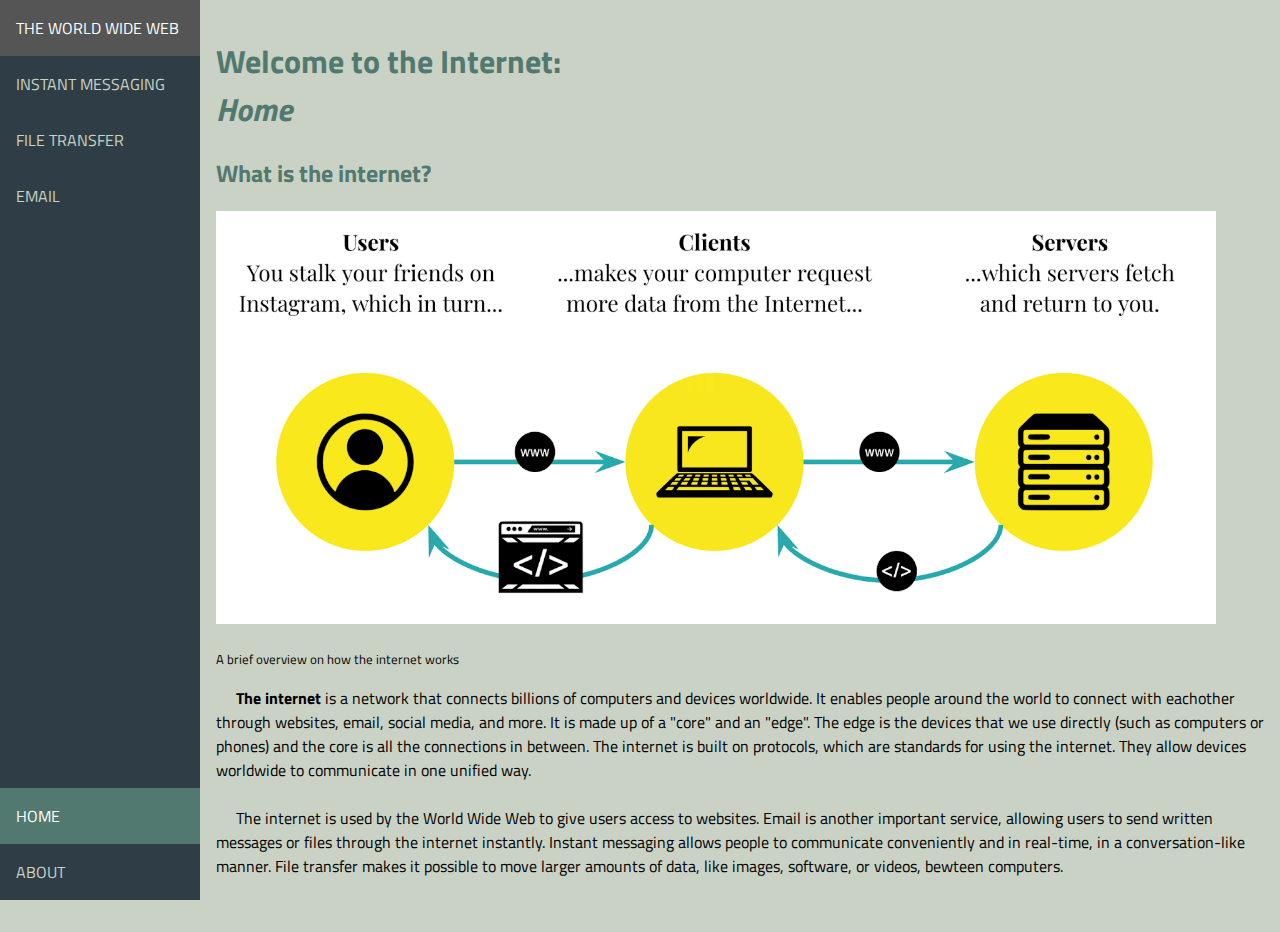
<file: welcome_to_the_internet/index.html>
<!DOCTYPE html>
<html lang="en">
    <head>
        <meta charset="utf-8">
        <meta http-equiv="X-UA-Compatible" content="IE=edge">
        <title>Welcome to the Internet</title>
        <meta name="description" content="">
        <meta name="viewport" content="width=device-width, initial-scale=1">
        <link rel="stylesheet" href="css/style.css">
        <link rel="icon" type="image/x-icon" href="images/favicon.png">    
    </head>
    <body>        
        <nav id="sideNav" class="sidenav">
            <a href="world_wide_web.html">The World Wide Web</a>
            <a href="instant_messaging.html">Instant Messaging</a>
            <a href="file_transfer.html">File Transfer</a>
            <a href="email.html">Email</a>
            <div class="bottom">
                <a href="index.html" class="active">Home</a>
                <a href="about.html" class=>About</a>
                <a href="http://chihuahuaspin.com" target="_blank" id="secret">Secret Website >:D</a>            
            </div>
        </nav>

        <main>
            <header>
                <h1>Welcome to the Internet: <br><span><i>Home</i></span></h1>
            </header>
            <section>
                <h2>What is the internet?</h2>
                <img src="images/internet.png" width="1000px" alt="The Internet">
            <p><small>A brief overview on how the internet works</small></p>
                &emsp; <b>The internet</b> is a network that connects billions of computers and devices worldwide. It enables people around the world to connect with eachother through websites, email, social media, and more. It is made up of a "core" and an "edge". The edge is the devices that we use directly (such as computers or phones) and the core is all the connections in between. The internet is built on protocols, which are standards for using the internet. They allow devices worldwide to communicate in one unified way.    
                <br><br> &emsp; The internet is used by the World Wide Web to give users access to websites. Email is another important service, allowing users to send written messages or files through the internet instantly. Instant messaging allows people to communicate conveniently and in real-time, in a conversation-like manner. File transfer makes it possible to move larger amounts of data, like images, software, or videos, bewteen computers. 
                <br><br>
            </section>
        </main>
        
        <script src="js/script.js" defer></script>
    </body>
</html>
</file>
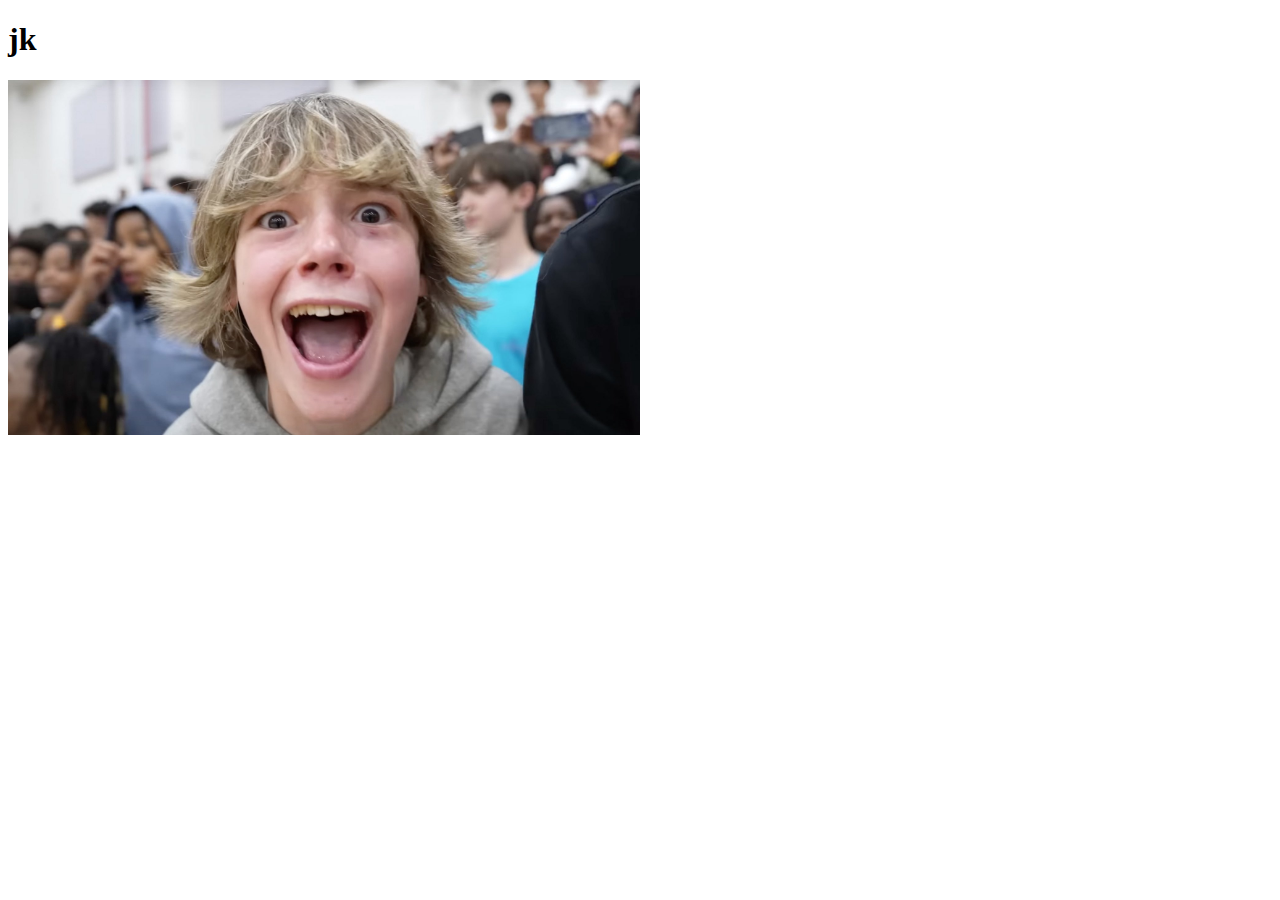
<file: btsn_page/six-seven.html>
<!DOCTYPE html>
<!--[if lt IE 7]>      <html class="no-js lt-ie9 lt-ie8 lt-ie7"> <![endif]-->
<!--[if IE 7]>         <html class="no-js lt-ie9 lt-ie8"> <![endif]-->
<!--[if IE 8]>         <html class="no-js lt-ie9"> <![endif]-->
<!--[if gt IE 8]>      <html class="no-js"> <!--<![endif]-->
<html>
    <head>
        <meta charset="utf-8">
        <meta http-equiv="X-UA-Compatible" content="IE=edge">
        <title></title>
        <meta name="description" content="">
        <meta name="viewport" content="width=device-width, initial-scale=1">
        <link rel="stylesheet" href="">
    </head>
    <body>
        <h1>jk</h1>
        <img src="images/six-seven.jpg" alt="six-seven" style="max-width: 50%; height: auto;">
        
        <script src="" async defer></script>
    </body>
</html>
</file>
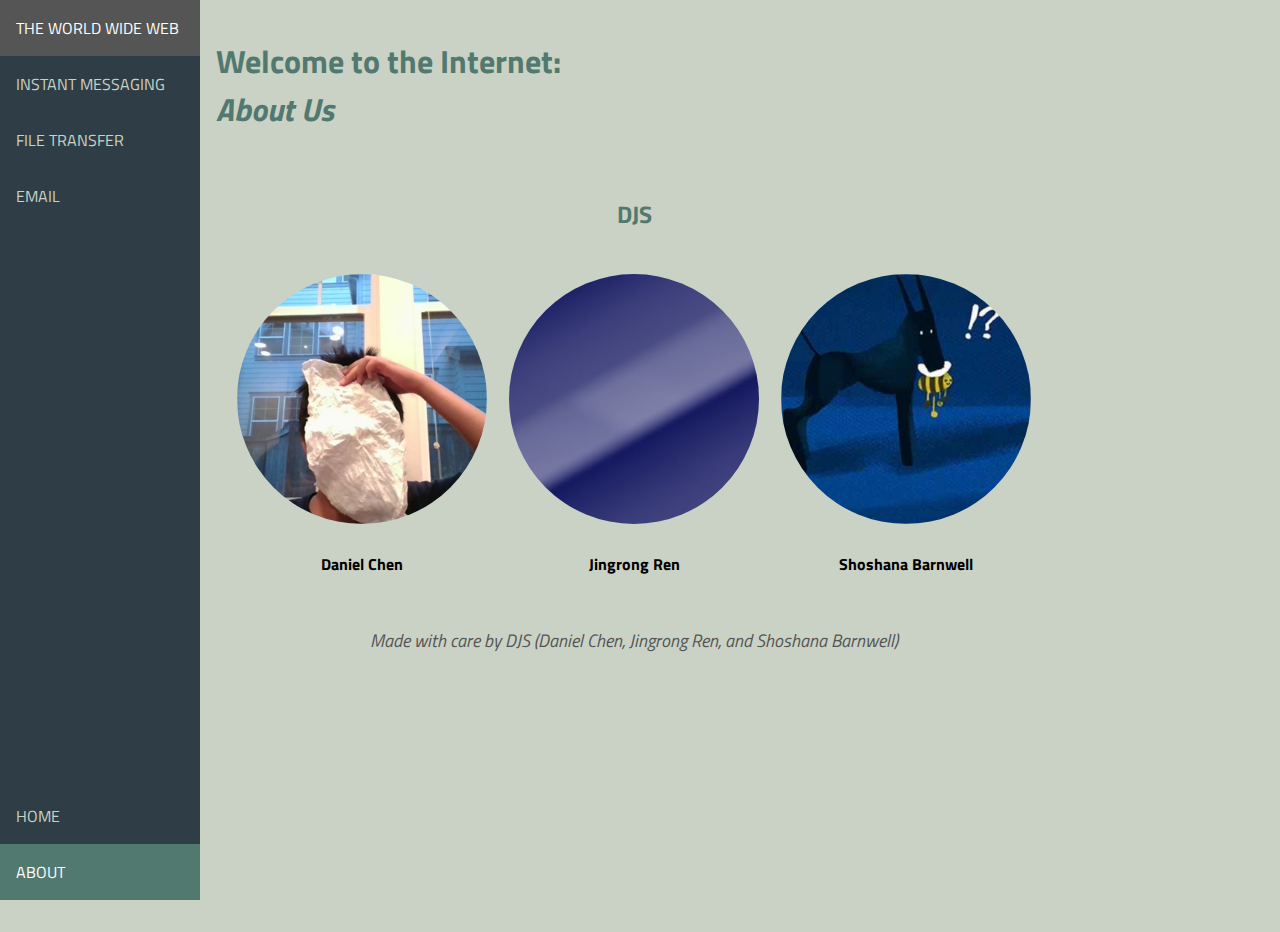
<file: welcome_to_the_internet/about.html>
<!DOCTYPE html>
<html lang="en">
    <head>
        <meta charset="utf-8">
        <meta http-equiv="X-UA-Compatible" content="IE=edge">
        <title>Welcome to the Internet</title>
        <meta name="description" content="">
        <meta name="viewport" content="width=device-width, initial-scale=1">
        <link rel="stylesheet" href="css/style.css">
        <link rel="icon" type="image/x-icon" href="images/favicon.png">    
    </head>
    <body class="about">        
        <nav id="sideNav" class="sidenav">
            <a href="world_wide_web.html">The World Wide Web</a>
            <a href="instant_messaging.html">Instant Messaging</a>
            <a href="file_transfer.html">File Transfer</a>
            <a href="email.html">Email</a>
            <div class="bottom">
                <a href="index.html">Home</a>
                <a href="about.html" class="active">About</a>
                <a href="http://chihuahuaspin.com" id="secret" target="_blank">Secret Website >:D</a>
            </div>
        </nav>

        <main>
            <header>
                <h1>Welcome to the Internet: <br><i>About Us</i></h1>
            </header>
            <section>
                <table style="border-spacing:20px">
                    <tr>
                        <th></th>
                        <th><h2>DJS</h2></th>
                        <th></th>
                    </tr>
                    <tr>
                        <td class="daniel">
                            <a href="email.html">
                                <img src="images/daniel.jpg" width="250px" alt="Daniel Chen" style="border-radius:100%; overflow:hidden">
                            </a>
                        </td>
                        <td class="jingrong">
                            <a href="instant_messaging.html">
                                <img src="images/jingrong.jpg" width="250px" alt="Jingrong Ren" style="border-radius:100%; overflow:hidden">
                            </a>
                        </td>
                        <td class="shoshana">
                            <a href="world_wide_web.html">
                                <img src="images/shoshana.png" width="250px" alt="Shoshana Barnwell" style="border-radius:100%; overflow:hidden">
                            </a>
                        </td>
                    </tr>
                    <tr style="text-align:center">
                        <td><strong>Daniel Chen</strong></td>
                        <td><strong>Jingrong Ren</strong></td>
                        <td><strong>Shoshana Barnwell</strong></td>
                    </tr>
                </table>
                <p class="credits"> Made with care by DJS (Daniel Chen, Jingrong Ren, and Shoshana Barnwell)</p>
            </section>
        </main>
        
        <script src="js/script.js" defer></script>
    </body>
</html>
</file>
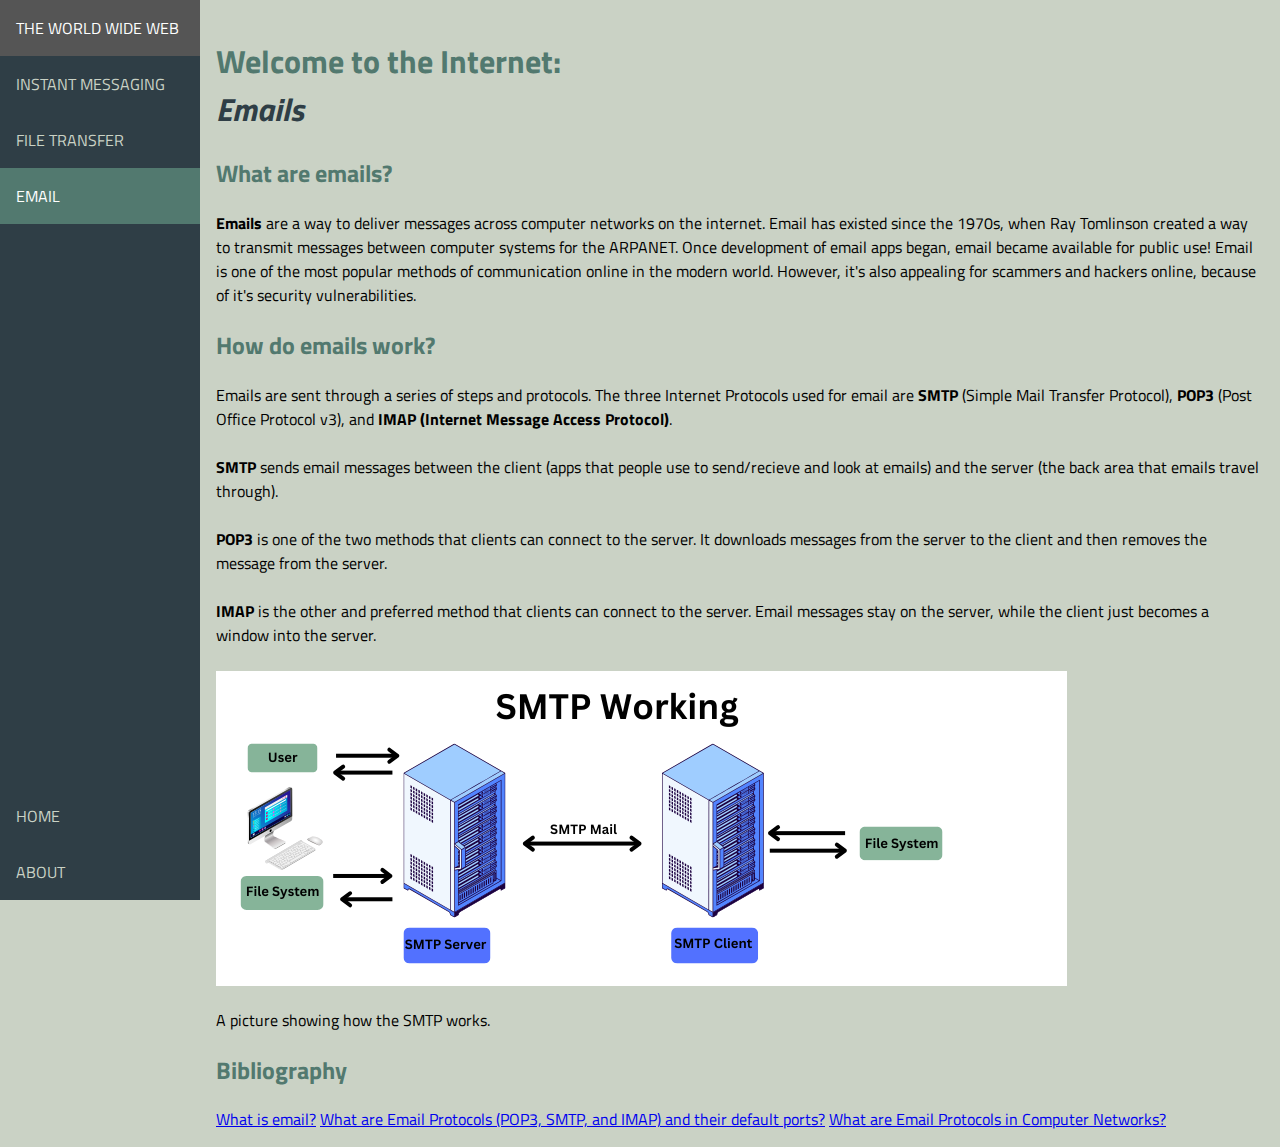
<file: welcome_to_the_internet/email.html>
<!DOCTYPE html>
<html>
    <head>
        <meta charset="utf-8">
        <meta http-equiv="X-UA-Compatible" content="IE=edge">
        <title>WTI | Email</title>
        <meta name="description" content="">
        <meta name="viewport" content="width=device-width, initial-scale=1">
        <link rel="stylesheet" href="css/style.css">
        <link rel="icon" type="image/x-icon" href="images/favicon.png">
    </head>
    <body class="email">
        <nav id="sideNav" class="sidenav">
            <a href="world_wide_web.html">The World Wide Web</a>
            <a href="instant_messaging.html">Instant Messaging</a>
            <a href="file_transfer.html">File Transfer</a>
            <a href="email.html" class="active">Email</a>
            <div class="bottom">
                <a href="index.html">Home</a>
                <a href="about.html">About</a>
                <a href="http://chihuahuaspin.com" id="secret" target="_blank">Secret Website >:D</a>
            </div>
        </nav>

        <main>
            <section class="header">
                <h1>Welcome to the Internet: <br> <span><i>Emails</i></span></h1>
            </section>
            <section>
                <h2>What are emails?</h2>
                <b>Emails</b> are a way to deliver messages across computer networks on the internet. Email has existed since the 1970s, when Ray Tomlinson created a way to transmit messages between computer systems for the ARPANET. Once development of email apps began, email became available for public use! Email is one of the most popular methods of communication online in the modern world. However, it's also appealing for scammers and hackers online, because of it's security vulnerabilities.
            </section>
            <section>
                <h2>How do emails work?</h2>
                Emails are sent through a series of steps and protocols. The three Internet Protocols used for email are <b>SMTP</b> (Simple Mail Transfer Protocol), <b>POP3</b> (Post Office Protocol v3), and <b>IMAP (Internet Message Access Protocol)</b>.
                <br><br>
                <b>SMTP</b> sends email messages between the client (apps that people use to send/recieve and look at emails) and the server (the back area that emails travel through).
                <br><br>
                <b>POP3</b> is one of the two methods that clients can connect to the server. It downloads messages from the server to the client and then removes the message from the server.
                <br><br>
                <b>IMAP</b> is the other and preferred method that clients can connect to the server. Email messages stay on the server, while the client just becomes a window into the server.
                <br><br>
            </section>
                <img src="images/emails.png">
                <p>A picture showing how the SMTP works.</p>
            <section>
                <h2>Bibliography</h2>
                <a href="https://www.cloudflare.com/learning/email-security/what-is-email/">What is email?</a>
                <a href="https://www.siteground.com/tutorials/email/protocols-pop3-smtp-imap">What are Email Protocols (POP3, SMTP, and IMAP) and their default ports?</a>
                <a href="https://www.uninets.com/blog/email-protocols">What are Email Protocols in Computer Networks?</a>
            </section>
        </main>

        
        <script src="js/script.js" defer></script>
    </body>
</html>
</file>
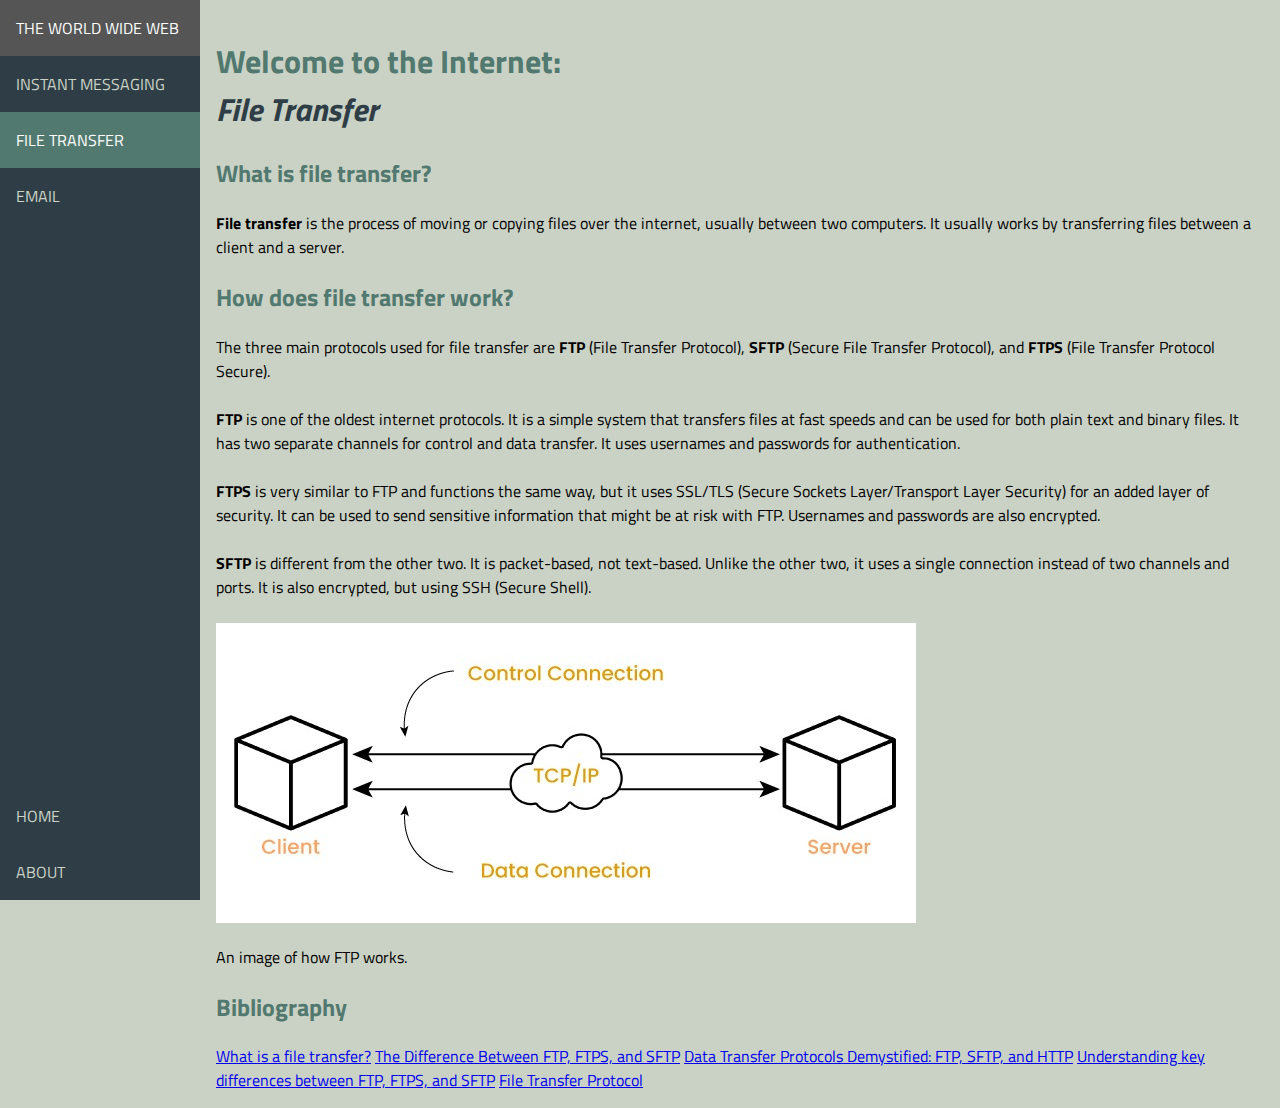
<file: welcome_to_the_internet/file_transfer.html>
<!DOCTYPE html>
<html>
    <head>
        <meta charset="utf-8">
        <meta http-equiv="X-UA-Compatible" content="IE=edge">
        <title>WTI | File Transfer</title>
        <meta name="description" content="">
        <meta name="viewport" content="width=device-width, initial-scale=1">
        <link rel="stylesheet" href="css/style.css">
        <link rel="icon" type="image/x-icon" href="images/favicon.png">    
    </head>
    <body class="file_transfer">
        <nav id="sideNav" class="sidenav">
             <a href="world_wide_web.html">The World Wide Web</a>
            <a href="instant_messaging.html">Instant Messaging</a>
            <a href="file_transfer.html" class="active">File Transfer</a>
            <a href="email.html">Email</a>
            <div class="bottom">
                <a href="index.html">Home</a>
                <a href="about.html">About</a>
                <a href="http://chihuahuaspin.com" id="secret" target="_blank">Secret Website >:D</a>                
            </div>
        </nav>
        <main>
            <section class="header">
                <h1>Welcome to the Internet: <br> <span><i>File Transfer</i></span></h1>
            </section>
            <section>
                <h2>What is file transfer?</h2>
                <p><b>File transfer</b> is the process of moving or copying files over the internet, usually between two computers. It usually works by transferring files between a client and a server.</p>
            </section>
            <section>
                <h2>How does file transfer work?</h2>
                The three main protocols used for file transfer are <b>FTP</b> (File Transfer Protocol), <b>SFTP</b> (Secure File Transfer Protocol), and <b>FTPS</b> (File Transfer Protocol Secure).
                <br><br>
                <b>FTP</b> is one of the oldest internet protocols. It is a simple system that transfers files at fast speeds and can be used for both plain text and binary files. It has two separate channels for control and data transfer. It uses usernames and passwords for authentication.
                <br><br>
                <b>FTPS</b> is very similar to FTP and functions the same way, but it uses SSL/TLS (Secure Sockets Layer/Transport Layer Security) for an added layer of security. It can be used to send sensitive information that might be at risk with FTP. Usernames and passwords are also encrypted.
                <br><br>
                <b>SFTP</b> is different from the other two. It is packet-based, not text-based. Unlike the other two, it uses a single connection instead of two channels and ports. It is also encrypted, but using SSH (Secure Shell).
                <br><br>
                <img src="images/ftp.png">
                <p>An image of how FTP works.</p>
            </section>
            <section>
                <h2>Bibliography</h2>
                <a href="https://www.ibm.com/think/topics/file-transfer" target="_blank">What is a file transfer?</a>
		        <a href="https://www.exavault.com/blog/difference-between-ftp-ftps-and-sftp" target="_blank">The Difference Between FTP, FTPS, and SFTP</a>
		        <a href="https://pacgenesis.com/data-transfer-protocols-demystified-ftp-sftp-and-http/" target="_blank">Data Transfer Protocols Demystified: FTP, SFTP, and HTTP</a>
		        <a href="https://www.jscape.com/blog/understanding-key-differences-between-ftp-ftps-and-sftp" target="_blank">Understanding key differences between FTP, FTPS, and SFTP</a>
                <a href="https://www.ebsco.com/research-starters/computer-science/file-transfer-protocol" target="_blank">File Transfer Protocol</a>
            </section>
        </main>
        <script src="js/script.js" defer></script>
    </body>
</html>
</file>
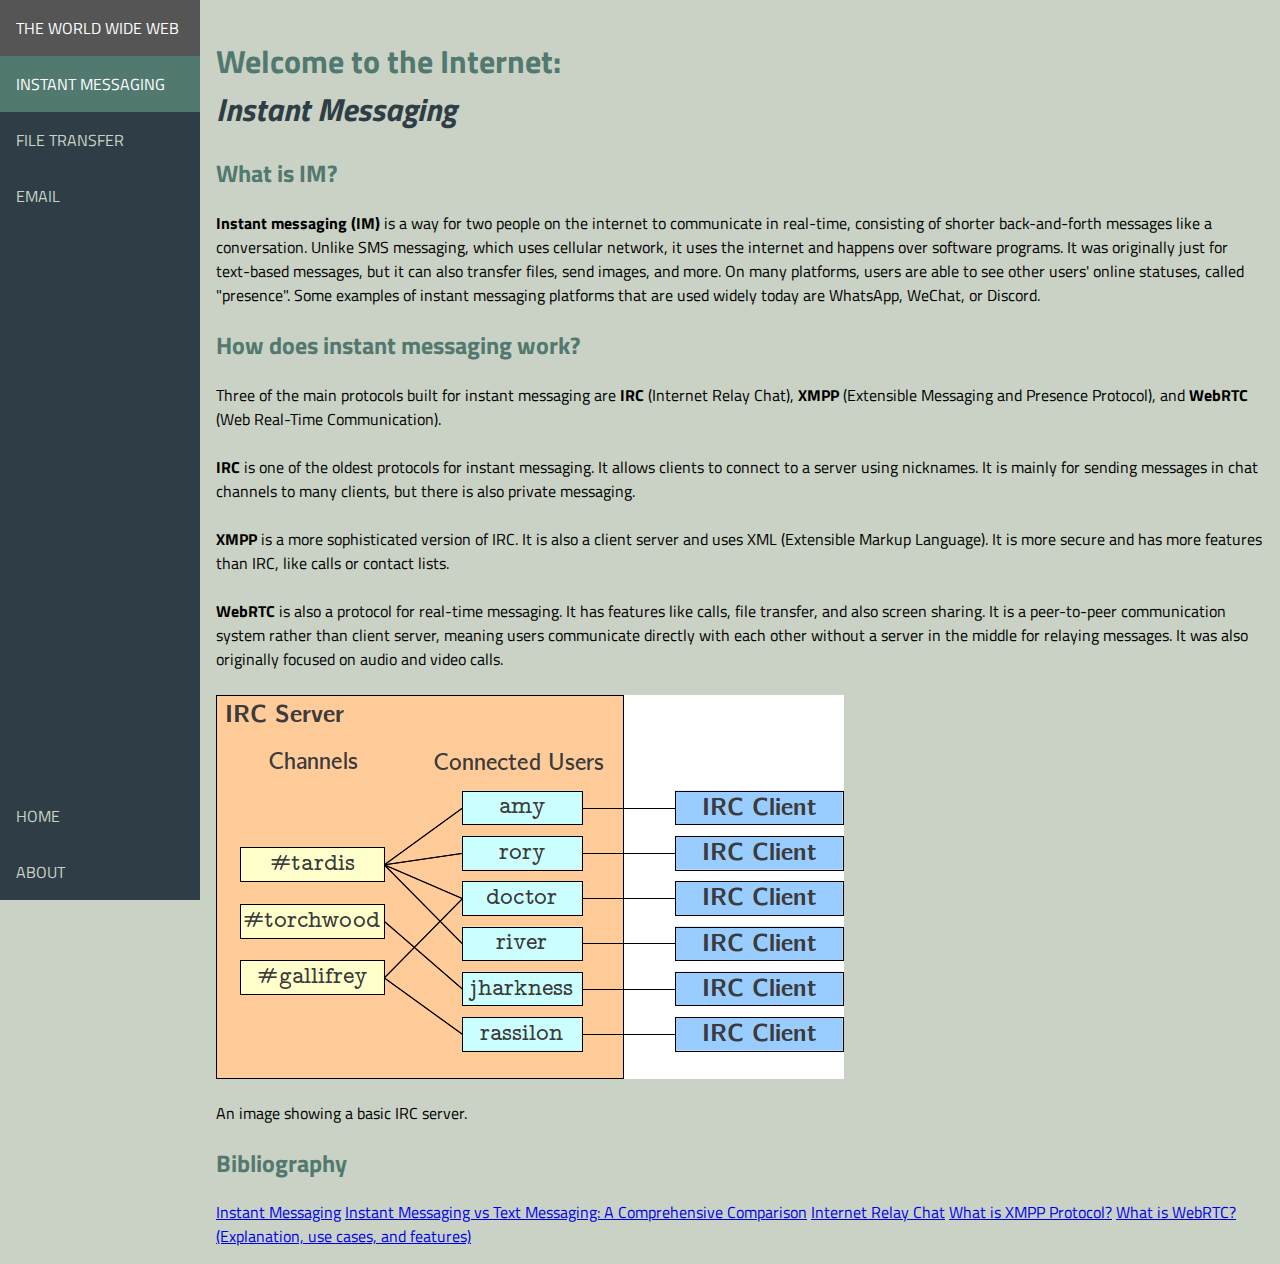
<file: welcome_to_the_internet/instant_messaging.html>
<!DOCTYPE html>
<html lang="en">
    <head>
        <meta charset="utf-8">
        <meta http-equiv="X-UA-Compatible" content="IE=edge">
        <title>WTI | Instant Messaging</title>
        <meta name="description" content="">
        <meta name="viewport" content="width=device-width, initial-scale=1">
        <link rel="stylesheet" href="css/style.css">
        <link rel="icon" type="image/x-icon" href="images/favicon.png">    
    </head>
    <body class="instant_messaging">
        <nav id="sideNav" class="sidenav">
            <a href="world_wide_web.html">The World Wide Web</a>
            <a href="instant_messaging.html" class="active">Instant Messaging</a>
            <a href="file_transfer.html">File Transfer</a>
            <a href="email.html">Email</a>
            <div class="bottom">
                <a href="index.html">Home</a>
                <a href="about.html">About</a>
                <a href="http://chihuahuaspin.com" target="_blank" id="secret">Secret Website >:D</a>                
            </div>
        </nav>
        <main>
            <section class="header">
                <h1>Welcome to the Internet: <br> <span><i>Instant Messaging</i></span></h1>
            </section>
            <section>
                <h2>What is IM?</h2>
                <b>Instant messaging (IM)</b> is a way for two people on the internet to communicate in real-time, consisting of shorter back-and-forth messages like a conversation. 
                Unlike SMS messaging, which uses cellular network, it uses the internet and happens over software programs.
                It was originally just for text-based messages, but it can also transfer files, send images, and more.
                On many platforms, users are able to see other users' online statuses, called "presence". Some examples of instant messaging platforms that are used widely today are WhatsApp, WeChat, or Discord.
            </section>
            <section>    
                <h2>How does instant messaging work?</h2>
                Three of the main protocols built for instant messaging are <b>IRC</b> (Internet Relay Chat), <b>XMPP</b> (Extensible Messaging and Presence Protocol), and <b>WebRTC</b> (Web Real-Time Communication).
                <br><br>
                <b>IRC</b> is one of the oldest protocols for instant messaging. It allows clients to connect to a server using nicknames.
                It is mainly for sending messages in chat channels to many clients, but there is also private messaging.
                <br><br>
                <b>XMPP</b> is a more sophisticated version of IRC. It is also a client server and uses XML (Extensible Markup Language).
                It is more secure and has more features than IRC, like calls or contact lists.
                <br><br>
                <b>WebRTC</b> is also a protocol for real-time messaging. It has features like calls, file transfer, and also screen sharing.
                It is a peer-to-peer communication system rather than client server, meaning users communicate directly with each other without a server in the middle for relaying messages.
                It was also originally focused on audio and video calls.
                <br><br>
            </section>
                <img src="images/Basic IRC architecture.png">
                <p>An image showing a basic IRC server.</p>
            <section>
                <h2>Bibliography</h2>
                <a href="https://www.techtarget.com/searchunifiedcommunications/definition/instant-messaging" target="_blank">Instant Messaging</a>
                <a href="https://www.brosix.com/blog/instant-messaging-vs-text-messaging/" target="_blank">Instant Messaging vs Text Messaging: A Comprehensive Comparison</a>
                <a href="http://chi.cs.uchicago.edu/chirc/irc.html" target="_blank">Internet Relay Chat</a>
                <a href="https://www.pubnub.com/guides/xmpp/" target="_blank">What is XMPP Protocol?</a>
                <a href="https://ably.com/blog/what-is-webrtc" target="_blank" alt="example IRC server">What is WebRTC? (Explanation, use cases, and features)</a>
            </section>
        </main>
        <script src="js/script.js" defer></script>
    </body>
</html>
</file>
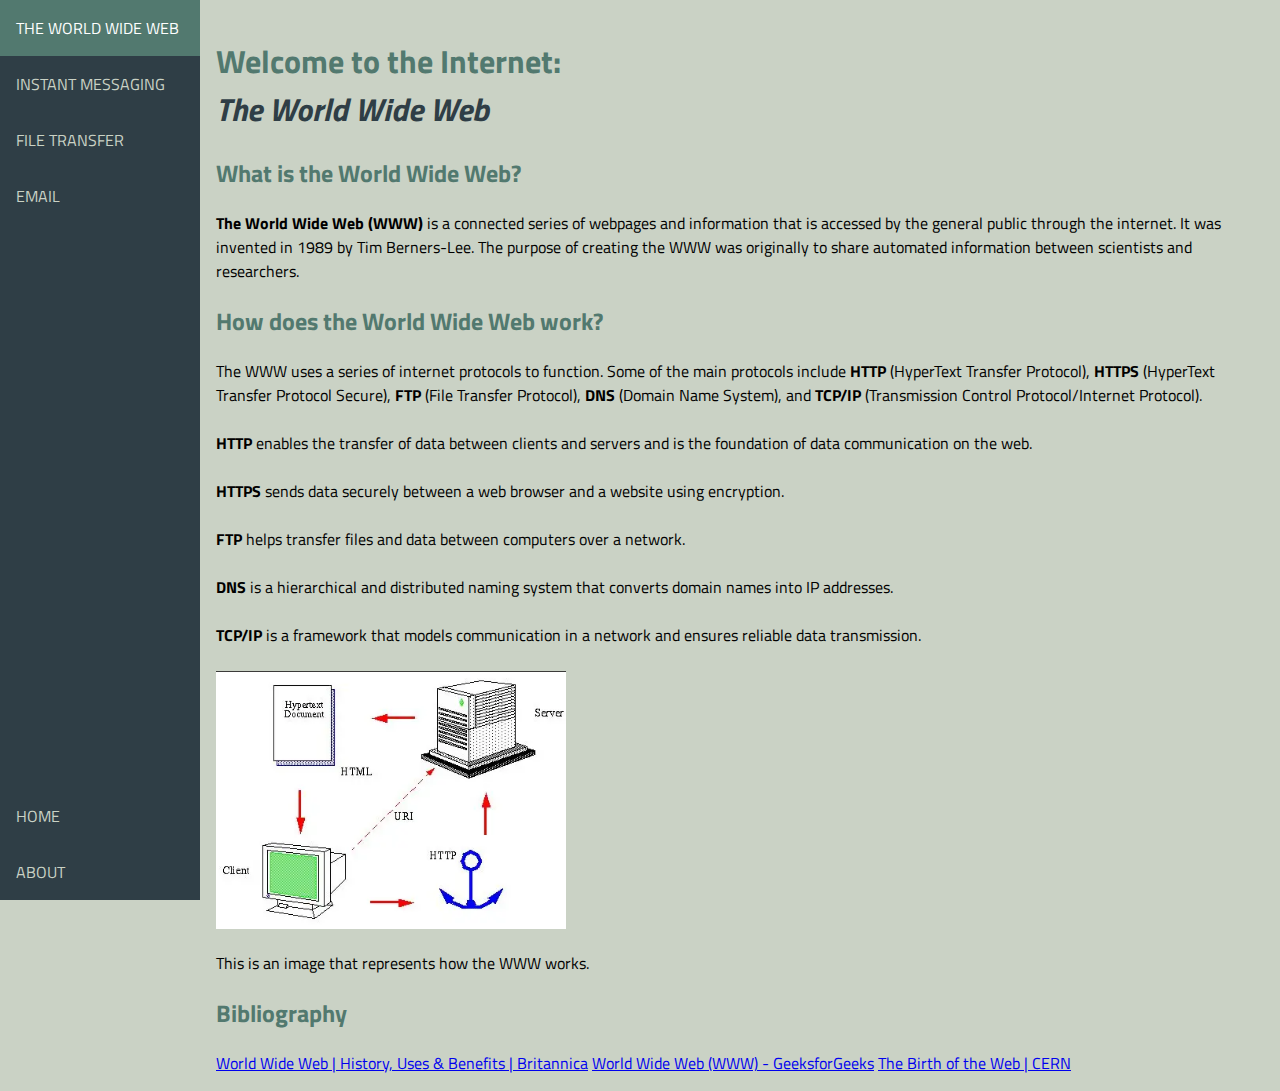
<file: welcome_to_the_internet/world_wide_web.html>
<!DOCTYPE html>
<html lang="en">
    <head>
        <meta charset="utf-8">
        <meta http-equiv="X-UA-Compatible" content="IE=edge">
        <title>WTI | The World Wide Web</title>
        <meta name="description" content="">
        <meta name="viewport" content="width=device-width, initial-scale=1">
        <link rel="stylesheet" href="css/style.css">
        <link rel="icon" type="image/x-icon" href="images/favicon.png">
    </head>
    <body class="world_wide_web">
        <nav id="sideNav" class="sidenav">
            <a href="world_wide_web.html" class="active">The World Wide Web</a>
            <a href="instant_messaging.html">Instant Messaging</a>
            <a href="file_transfer.html">File Transfer</a>
            <a href="email.html">Email</a>
            <div class="bottom">
                <a href="index.html">Home</a>
                <a href="about.html">About</a>
                <a href="http://chihuahuaspin.com" target="_blank" id="secret">Secret Website >:D</a>                
            </div>
        </nav>

        <main>
            <section class="header">
                <h1>Welcome to the Internet: <br> <span><i>The World Wide Web</i></span></h1>
            </section>

            <section>
                <h2>What is the World Wide Web?</h2>
                <b>The World Wide Web (WWW)</b> is a connected series of webpages and information that is accessed by the general public through the internet. 
                It was invented in 1989 by Tim Berners-Lee. The purpose of creating the WWW was originally to share automated information between scientists and researchers.
            </section>

            <section>
                <h2>How does the World Wide Web work?</h2>
                The WWW uses a series of internet protocols to function. Some of the main protocols include <b>HTTP</b> (HyperText Transfer Protocol), <b>HTTPS</b> (HyperText Transfer Protocol Secure), <b>FTP</b> (File Transfer Protocol), <b>DNS</b> (Domain Name System), and <b>TCP/IP</b> (Transmission Control Protocol/Internet Protocol).
                <br><br>
                <b>HTTP</b> enables the transfer of data between clients and servers and is the foundation of data communication on the web.
                <br><br>
                <b>HTTPS</b> sends data securely between a web browser and a website using encryption.
                <br><br>
                <b>FTP</b> helps transfer files and data between computers over a network.
                <br><br>
                <b>DNS</b> is a hierarchical and distributed naming system that converts domain names into IP addresses.
                <br><br>
                <b>TCP/IP</b> is a framework that models communication in a network and ensures reliable data transmission.
                <br><br>
            </section>

            <section>
                <img src="images/world_wide_web.png" width="350" alt="How the World Wide Web works">
                <p>This is an image that represents how the WWW works.</p>
            </section>

            <section>
                <h2>Bibliography</h2>
                <a href="https://www.britannica.com/topic/World-Wide-Web" target="_blank">World Wide Web | History, Uses & Benefits | Britannica</a>
                <a href="https://www.geeksforgeeks.org/world-wide-web-www/" target="_blank">World Wide Web (WWW) - GeeksforGeeks</a>
                <a href="https://home.cern/science/computing/birth-web" target="_blank">The Birth of the Web | CERN</a>
            </section>
        </main>

        <script src="js/script.js" defer></script>
    </body>
</html>
</file>
<file: welcome_to_the_internet/css/style.css>
@import url('https://fonts.googleapis.com/css2?family=Titillium+Web:ital,wght@0,200;0,300;0,400;0,600;0,700;0,900;1,200;1,300;1,400;1,600;1,700&display=swap');

body {
    font-family: "Titillium Web", sans-serif;
    font-weight: 400;
    font-style: normal;
    background-color: #CAD2C5;
    margin: 0;
    display: flex;
}

h1, h2 {
    color: #52796F;
}

nav {
    background-color: #2f3e46;
    color: #cad2c5;
}

.sidenav {
    width: 200px;
    background-color: #2f3e46;
    height: 100vh;
    display: flex;
    flex-direction: column;
    position: fixed;
    top: 0;
    left: 0;
}

.sidenav .links {
    display: flex;
    flex-direction: column;
}

.sidenav a {
    display: block;
    color: #cad2c5;
    padding: 16px;
    text-decoration: none;
    text-transform: uppercase;
}

.sidenav a.active {
    background-color: #52796F;
    color: white;
}

.sidenav a:hover:not(.active) {
    background-color: #555;
    color: white;
}

.bottom {
    margin-top: auto;
    display: flex;
    flex-direction: column;
}

main {
    margin-left: 200px;         
    padding: 16px;
    min-height: 100vh;
    background: #CAD2C5;
    overflow-y: auto;           
}


@media screen and (max-width: 700px) {
  .sidenav {
    width: 100%;
    height: auto;
    position: relative;
  }
  main {
    margin-left: 0;
  }
  .sidenav a {
    float: left;
  }
}

@media screen and (max-width: 400px) {
  .sidenav a {
    text-align: center;
    float: none;
  }
}

.header h1 span {
    color: #2f3e46;
}

.credits {
  text-align: center;
  margin-top: 30px;
  font-size: 1.1rem;
  color: #555;
  font-style: italic;
}

#secret {
  display: none;
}
</file>
